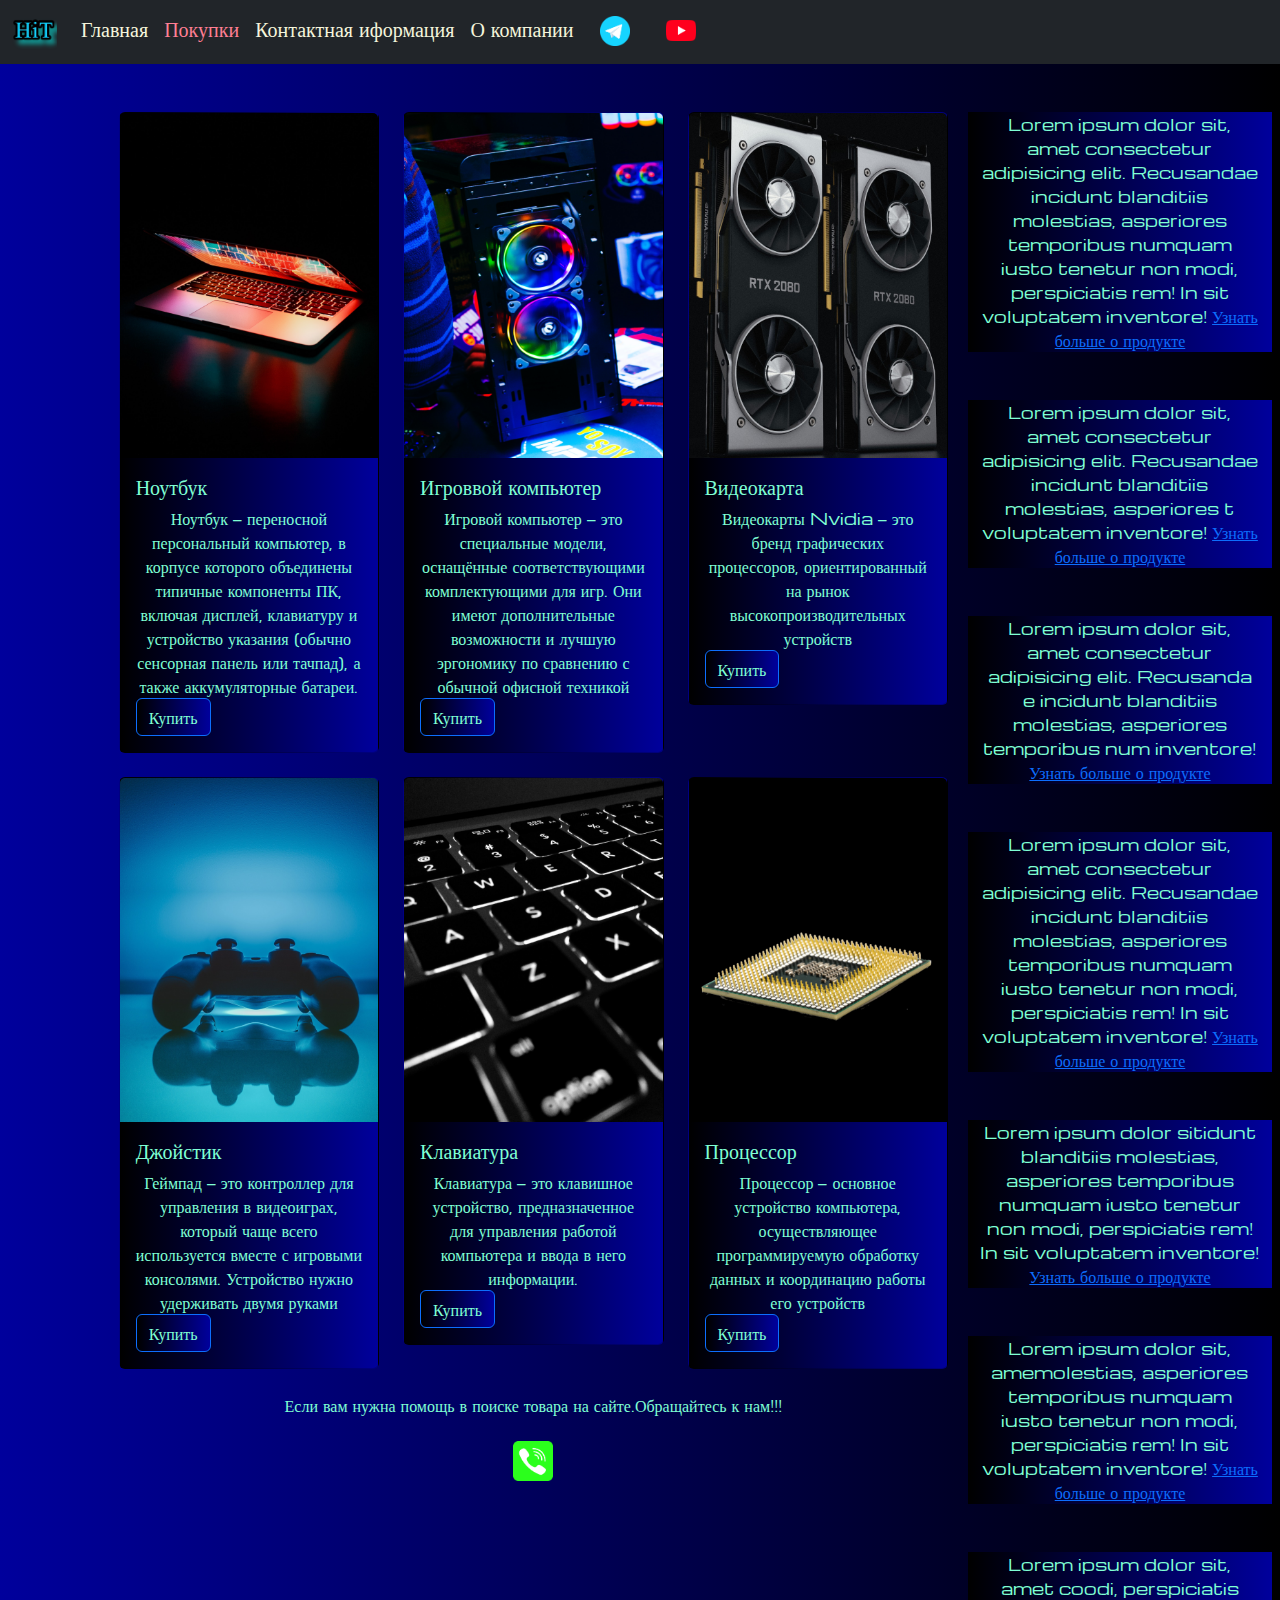
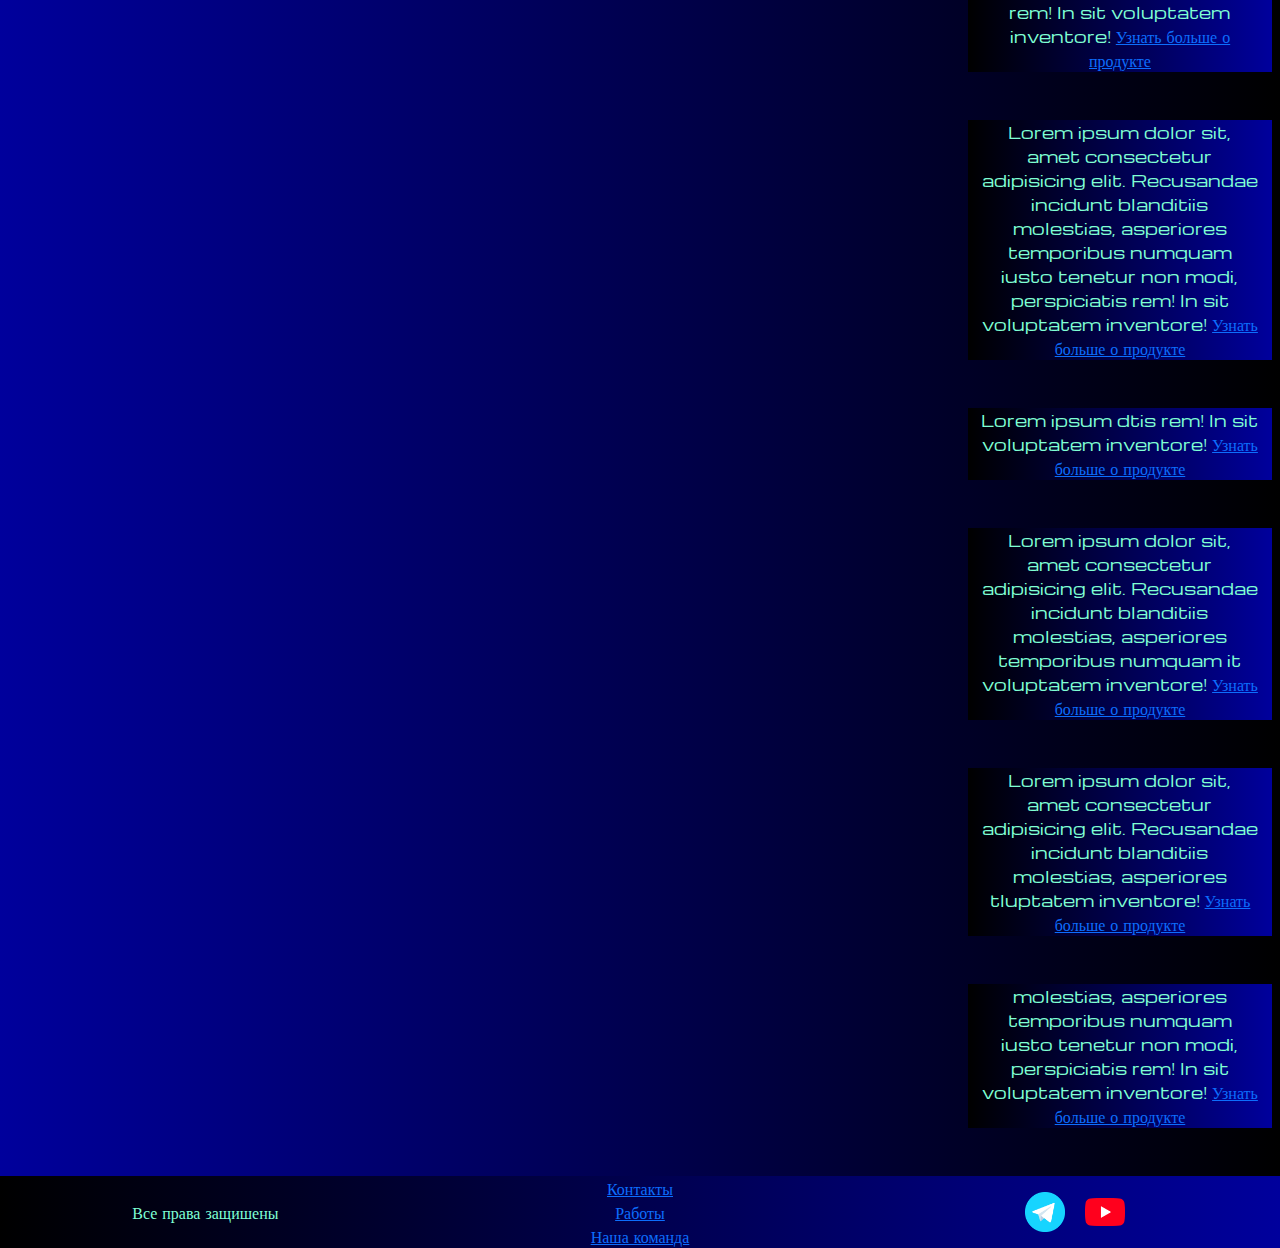
<file: pricing.html>
<!DOCTYPE html>
<html lang="en">

<head>
  <meta charset="UTF-8">
  <meta name="viewport" content="width=device-width, initial-scale=1.0">
  <link href="https://cdn.jsdelivr.net/npm/bootstrap@5.3.3/dist/css/bootstrap.min.css" rel="stylesheet"
    integrity="sha384-QWTKZyjpPEjISv5WaRU9OFeRpok6YctnYmDr5pNlyT2bRjXh0JMhjY6hW+ALEwIH" crossorigin="anonymous">
  <link rel="stylesheet" href="source/styles/mycss.css">
  <link rel="stylesheet" href="source/styles/bgvideo.css">

  <link rel="apple-touch-icon" sizes="180x180" href="source/files/apple-touch-icon.png">
  <link rel="icon" type="image/png" sizes="32x32" href="source/files/favicon-32x32.png">
  <link rel="icon" type="image/png" sizes="16x16" href="source/files/favicon-16x16.png">
  <link rel="manifest" href="source/files/site.webmanifest">
  <title>Robot</title></title>
</head>

<body>
  <header>
    <nav class="navbar navbar-expand-lg bg-dark">
      <div class="container-fluid">
        <a class="navbar-brand" href="/"><img src="source/files/logo.png" alt="логотип компании"></a>
        <button class="navbar-toggler" type="button" data-bs-toggle="collapse" data-bs-target="#navbarNav"
          aria-controls="navbarNav" aria-expanded="false" aria-label="Toggle navigation">
          <span class="navbar-toggler-icon"></span>
        </button>
        <div class="collapse navbar-collapse" id="navbarNav">
          <ul class="navbar-nav">
            <li class="nav-item">
              <a class="nav-link" aria-current="page" href="/"><h5>Главная</h5></a>
            </li>
            <!-- <li class="nav-item">
                    <a class="nav-link" href="#">Features</a>
                  </li> -->
            <li class="nav-item">
              <a class="nav-link active" href="pricing.html"><h5>Покупки</h5></a>
            </li>
            <li class="nav-item">
              <a class="nav-link" href="source/contacts.html"><h5>Контактная иформация</h5></a>
            </li>
            <li class="nav-item">
              <a class="nav-link" href="source/about.html"><h5>О компании</h5></a>
            </li>
            <li class="nav-item">
              <a class="nav-link" href="https://telegram.org/"><img style="width: 30px; margin-inline: 10px; "
                  src="source/files/tg.png" alt="111"></a>
            </li>
            <li class="nav-item">
              <a class="nav-link" href="https://www.youtube.com/"><img style="width: 30px; margin-inline: 10px;"
                  src="source/files/yt.png" alt="222">
              </a>
            </li>
          </ul>
        </div>
      </div>
    </nav>


  </header>
  <section>
    <div class="container-fluid mt-4">
      <div class="row">
        <div class="col-lg-1">
        </div>

        <div class="col-lg-8 col-md-12">
          <div class="row">

            <div class="col-lg-4 col-md-6 mt-4">
              <div class="card">
                <a href="#"><img src="source/images/laptop.png" class="card-img-top" alt="Ноутбук"></a>
                <div class="card-body">
                  <h5 class="card-title"><a href="#">Ноутбук</a></h5>
                  <p class="card-text"><a href="#">Ноутбук — переносной персональный компьютер, в корпусе которого объединены
                    типичные
                    компоненты ПК, включая дисплей, клавиатуру и устройство указания (обычно сенсорная панель или
                    тачпад), а
                    также аккумуляторные батареи.</a></p>
                  <a href="#" class="btn btn-primary">Купить</a>
                </div>
              </div>
            </div>
            <div class="col-lg-4 col-md-6 mt-4">
              <div class="card">
                <img src="source/images/gaming pc.png" class="card-img-top" alt="Игровой компьютер">
                <div class="card-body">
                  <h5 class="card-title">Игроввой компьютер</h5>
                  <p class="card-text">Игровой компьютер — это специальные модели, оснащённые соответствующими
                    комплектующими
                    для игр. Они имеют дополнительные возможности и лучшую эргономику по сравнению с обычной офисной
                    техникой
                  </p>
                  <a href="#" class="btn btn-primary">Купить</a>
                </div>
              </div>
            </div>
            <div class="col-lg-4 col-md-6 mt-4">
              <div class="card">
                <img src="source/images/gpu.png" class="card-img-top" alt="Видеокарта">
                <div class="card-body">
                  <h5 class="card-title">Видеокарта</h5>
                  <p class="card-text">Видеокарты Nvidia — это бренд графических процессоров, ориентированный на рынок
                    высокопроизводительных устройств</p>
                  <a href="#" class="btn btn-primary">Купить</a>
                </div>
              </div>
            </div>

            <div class="col-lg-4 col-md-6 mt-4">
              <div class="card">
                <img src="source/images/controller.png" class="card-img-top" alt="Джойстик">
                <div class="card-body">
                  <h5 class="card-title">Джойстик</h5>
                  <p class="card-text">Геймпад — это контроллер для управления в видеоиграх, который чаще всего
                    используется
                    вместе с игровыми консолями. Устройство нужно удерживать двумя руками</p>
                  <a href="#" class="btn btn-primary">Купить</a>
                </div>
              </div>
            </div>
            <div class="col-lg-4 col-md-6 mt-4">
              <div class="card">
                <img src="source/images/acc.png" class="card-img-top" alt="Клавиатура">
                <div class="card-body">
                  <h5 class="card-title">Клавиатура</h5>
                  <p class="card-text">Клавиатура — это клавишное устройство, предназначенное для управления работой
                    компьютера и ввода в него информации.</p>
                  <a href="#" class="btn btn-primary">Купить</a>
                </div>
              </div>
            </div>
            <div class="col-lg-4 col-md-6 mt-4">
              <div class="card">
                <img src="source/images/cpu.png" class="card-img-top" alt="Процессор">
                <div class="card-body">
                  <h5 class="card-title">Процессор</h5>
                  <p class="card-text">Процессор — основное устройство компьютера, осуществляющее программируемую
                    обработку
                    данных и координацию работы его устройств</p>
                  <a href="#" class="btn btn-primary">Купить</a>
                </div>
              </div>
            </div>


          </div>
          <div class="col-lg-12 col-md-12 text-center mt-4">
            
          </div>

         
          <div class="col-lg-12 col-md-12 text-center my-4">
            <p>Если вам нужна помощь в поиске товара на сайте.Обращайтесь к нам!!!</p>
          </div>
          <div class="col-lg-12 col-md-12 text-center ">
            <img class="call-an" style="width: 40px; " src="source/images/phone.png" alt="///">
          </div>
        </div>
        <div class="col-lg-3 col-md-12">
          <div class="row px-2">
            <div class="col-lg-12 sidebar my-4">
              <p>Lorem ipsum dolor sit, amet consectetur adipisicing elit. Recusandae incidunt blanditiis molestias,
                asperiores temporibus numquam iusto tenetur non modi, perspiciatis rem! In sit voluptatem inventore! <a href="#">Узнать больше о продукте</a></p>
            </div>
            <div class="col-lg-12 sidebar my-4">
              <p>Lorem ipsum dolor sit, amet consectetur adipisicing elit. Recusandae incidunt blanditiis molestias,
                asperiores t voluptatem inventore! <a href="#">Узнать больше о продукте</a></p>
            </div>
            <div class="col-lg-12 sidebar my-4">
              <p>Lorem ipsum dolor sit, amet consectetur adipisicing elit. Recusanda e incidunt blanditiis molestias,
                asperiores temporibus num inventore! <a href="#">Узнать больше о продукте</a></p>
            </div>
            <div class="col-lg-12 sidebar my-4">
              <p>Lorem ipsum dolor sit, amet consectetur adipisicing elit. Recusandae incidunt blanditiis molestias,
                asperiores temporibus numquam iusto tenetur non modi, perspiciatis rem! In sit voluptatem inventore! <a href="#">Узнать больше о продукте</a></p>
            </div>
            <div class="col-lg-12 sidebar my-4">
              <p>Lorem ipsum dolor sitidunt blanditiis molestias,
                asperiores temporibus numquam iusto tenetur non modi, perspiciatis rem! In sit voluptatem inventore! <a href="#">Узнать больше о продукте</a></p>
            </div>
            <div class="col-lg-12 sidebar my-4">
              <p>Lorem ipsum dolor sit, amemolestias,
                asperiores temporibus numquam iusto tenetur non modi, perspiciatis rem! In sit voluptatem inventore! <a href="#">Узнать больше о продукте</a></p>
            </div>
            <div class="col-lg-12 sidebar my-4">
              <p>Lorem ipsum dolor sit, amet coodi, perspiciatis rem! In sit voluptatem inventore! <a href="#">Узнать больше о продукте</a></p>
            </div>
            <div class="col-lg-12 sidebar my-4">
              <p>Lorem ipsum dolor sit, amet consectetur adipisicing elit. Recusandae incidunt blanditiis molestias,
                asperiores temporibus numquam iusto tenetur non modi, perspiciatis rem! In sit voluptatem inventore! <a href="#">Узнать больше о продукте</a></p>
            </div>
            <div class="col-lg-12 sidebar my-4">
              <p>Lorem ipsum dtis rem! In sit voluptatem inventore! <a href="#">Узнать больше о продукте</a></p>
            </div>
            <div class="col-lg-12 sidebar my-4">
              <p>Lorem ipsum dolor sit, amet consectetur adipisicing elit. Recusandae incidunt blanditiis molestias,
                asperiores temporibus numquam it voluptatem inventore! <a href="#">Узнать больше о продукте</a></p>
            </div>
            <div class="col-lg-12 sidebar my-4">
              <p>Lorem ipsum dolor sit, amet consectetur adipisicing elit. Recusandae incidunt blanditiis molestias,
                asperiores tluptatem inventore! <a href="#">Узнать больше о продукте</a></p>
            </div>
            <div class="col-lg-12 sidebar my-4">
              <p> molestias,
                asperiores temporibus numquam iusto tenetur non modi, perspiciatis rem! In sit voluptatem inventore! <a href="https://shuffle.dev/bootstrap">Узнать больше о продукте</a></p>
            </div>
          </div>
        </div>
      </div>

    </div>
  </section>

  <footer class="mt-4">
    <div class="container-fluid"></div>
    <div class="row">
      <div class="col-lg-4 col-md-12 footer-t text-center">
        <p>Все права защишены</p>

      </div>
      <div class="col-lg-4 col-md-12 footer-t text-center">
        <p><a href="#">Контакты</a><br><a href="#">Работы</a><br><a href="#">Наша команда</a></p>

      </div>     
      <div class="col-lg-4 col-md-12 media-links">
        <img style="width: 40px; margin-inline: 10px; " src="source/files/tg.png" alt="111">
        <img style="width: 40px; margin-inline: 10px;" src="source/files/yt.png" alt="222">
      </div>

    </div>      
  </div>

  </footer>



  <script src="https://cdn.jsdelivr.net/npm/bootstrap@5.3.3/dist/js/bootstrap.bundle.min.js"
    integrity="sha384-YvpcrYf0tY3lHB60NNkmXc5s9fDVZLESaAA55NDzOxhy9GkcIdslK1eN7N6jIeHz"
    crossorigin="anonymous"></script>
</body>

</html>
</file>
<file: source/styles/mycss.css>
@import url('https://fonts.googleapis.com/css?family=Michroma&display=swap');

body{
    font-family: Michroma, serif;
    background: linear-gradient(90deg, #00009c 0%, #000000 100%);
}

p{
    color:aquamarine;
    margin:auto auto;
    text-align: center;
}
.nav-link {
    color: beige;
}

.navbar-nav .nav-link.active {
    color:rgb(255, 127, 148)
}

.navbar-brand img{
    width: 45px;
}

.navbar-toggler{
    background-color: rgb(255, 244, 127);
}

.sidebar{
    color: rgb(160, 95, 103);
    background: linear-gradient(270deg, #00009c 0%, #000000 100%);
}
.card {
    background: linear-gradient(270deg, #00009c 0%, #000000 100%);
    color:aquamarine
}
.card a{
    text-decoration: none;
    color: aquamarine;
}

.slide-t, .footer-t{
    color: aquamarine;
    margin:auto auto;
}

.media-links{
    display: flex;
    justify-content: center;
    align-items: center;
}

.call-an{
    animation: myAnim 5s ease 2s 1 normal forwards;
}
@keyframes myAnim {
	0%,
	100% {
		transform: rotate(0deg);
		transform-origin: 50% 50%;
	}

	10% {
		transform: rotate(8deg);
	}

	20%,
	40%,
	60% {
		transform: rotate(-10deg);
	}

	30%,
	50%,
	70% {
		transform: rotate(10deg);
	}

	80% {
		transform: rotate(-8deg);
	}

	90% {
		transform: rotate(8deg);
	}
}

@media (max-width:755px){
    .carousel-indicators{
        display: none;
    }
}
footer, .btn-primary{
    background: linear-gradient(270deg, #00009c 0%, #000000 100%);
}
</file>
<file: source/styles/bgvideo.css>
.bgvideo video{
    width: 100%;
    height: 70vh;
    position: absolute;
    top: 0;
    left: 0;
    object-fit: cover;
    z-index: 1; 
}

.bgvideo {
    width: 100%;
    height: 70vh;
    position: relative;
    display: flex;
    align-items:flex-end;
    justify-content:center;
    
}

.effect{
    width: 100%;
    height: 70vh;
    position: absolute;
    top: 0;
    left: 0;
    object-fit: cover;
    z-index: 2;
    background-color: rgba(0, 0, 0, 0.297); 
}



.video-text{
    color: black;
    z-index: 2;
    text-align: left;
}
</file>
